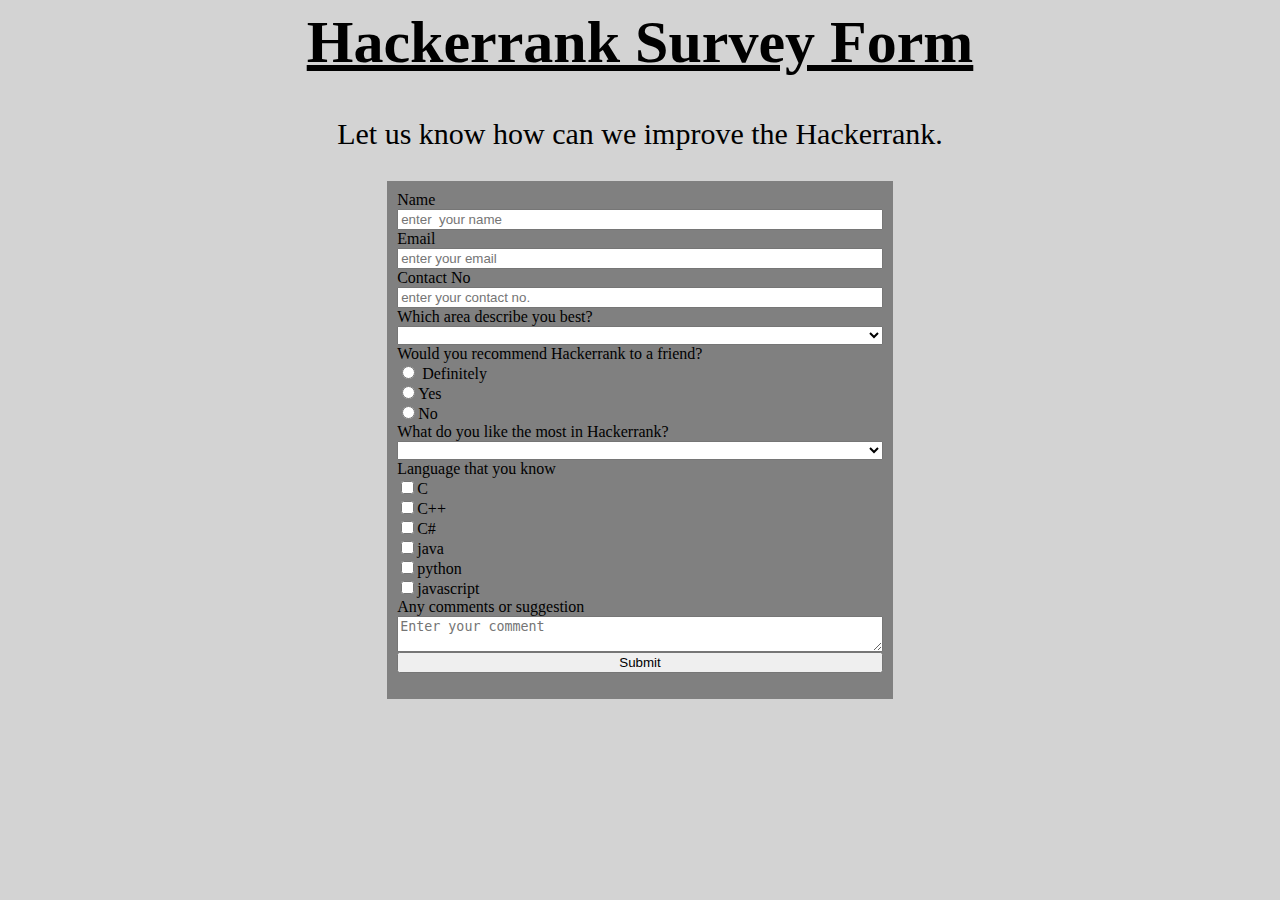
<file: Survey Form/index.html>
<html>
  <head>
    <title>Build a Survey Form</title>
    <link rel="stylesheet" href="style.css">
    </head>
<body>
 <h1 id="title"><u>Hackerrank Survey Form</u></h1>
  <p id="description" class="title-text">Let us know how can we improve the Hackerrank.</p>
  <main>
  <form id="survey-form">
 <label for="name" id="name-label">Name</label>      
    <input id="name" type="text" placeholder="enter  your name">
    <label for="email" id="email-label">Email</label>
    <input id="email" type="text" placeholder="enter your email">
    <label for="Contact No" id="contact No-label">Contact No</label>
    <input id="contact no" type="number" placeholder="enter your contact no.">
    <label for="dropdown">Which area describe you best?</label>
    <select id="dropdown">
      <option value=""></option>
      <option value="student">student</option>
      <option value="teacher">teacher</option>
      <option value="professional">professional</option>
      <option value="other">other</option>
    </select>
    <label for="recommendation">Would you recommend Hackerrank to a friend?</label>
      <label for="recommend-1"><input type="radio" id="recommend-1" name="recommend">
        Definitely</input></label>
    <label for="recommend-2"><input type="radio" id="recommend-2" name="recommend">Yes</input></label>
  <label for="recommend-3"><input type="radio" id="recommend-3" name="recommend">No</input></label>
  <label for="likethemost">What do you like the most in Hackerrank?</label>
  <select id="likethemost">
    <option value="">
    <option value="Challenges">Challenges</option>
    <option value="projects">Projects</option>
    <option value="Community">Community</option>
    <option value="Open source">Open Source</option>
  </select>
  <label>Language that you know</label>
  <label for="inp-1">
    <input type="checkbox" value="C">C</input></label>
<label for="inp-2">
<input type="checkbox" value="C++">C++</input></label>
<label for="inp-3">
  <input type="checkbox" value="C#">C#</input></label>
<label for="inp-4">
  <input type="checkbox" value="java">java</input></label>
<label for="inp-5">
  <input type="checkbox" value="python">python</input></label>
<label for="inp-6">
 <input type="checkbox" value="javascript">javascript</input></label>
<label for="comment">Any comments or suggestion</label>
<textarea name="comment" id="comment" placeholder="Enter your comment"></textarea>
</div>
<button type="submit" value="submit">Submit</button>
</main>
</form>
     </body>
</html>
</file>
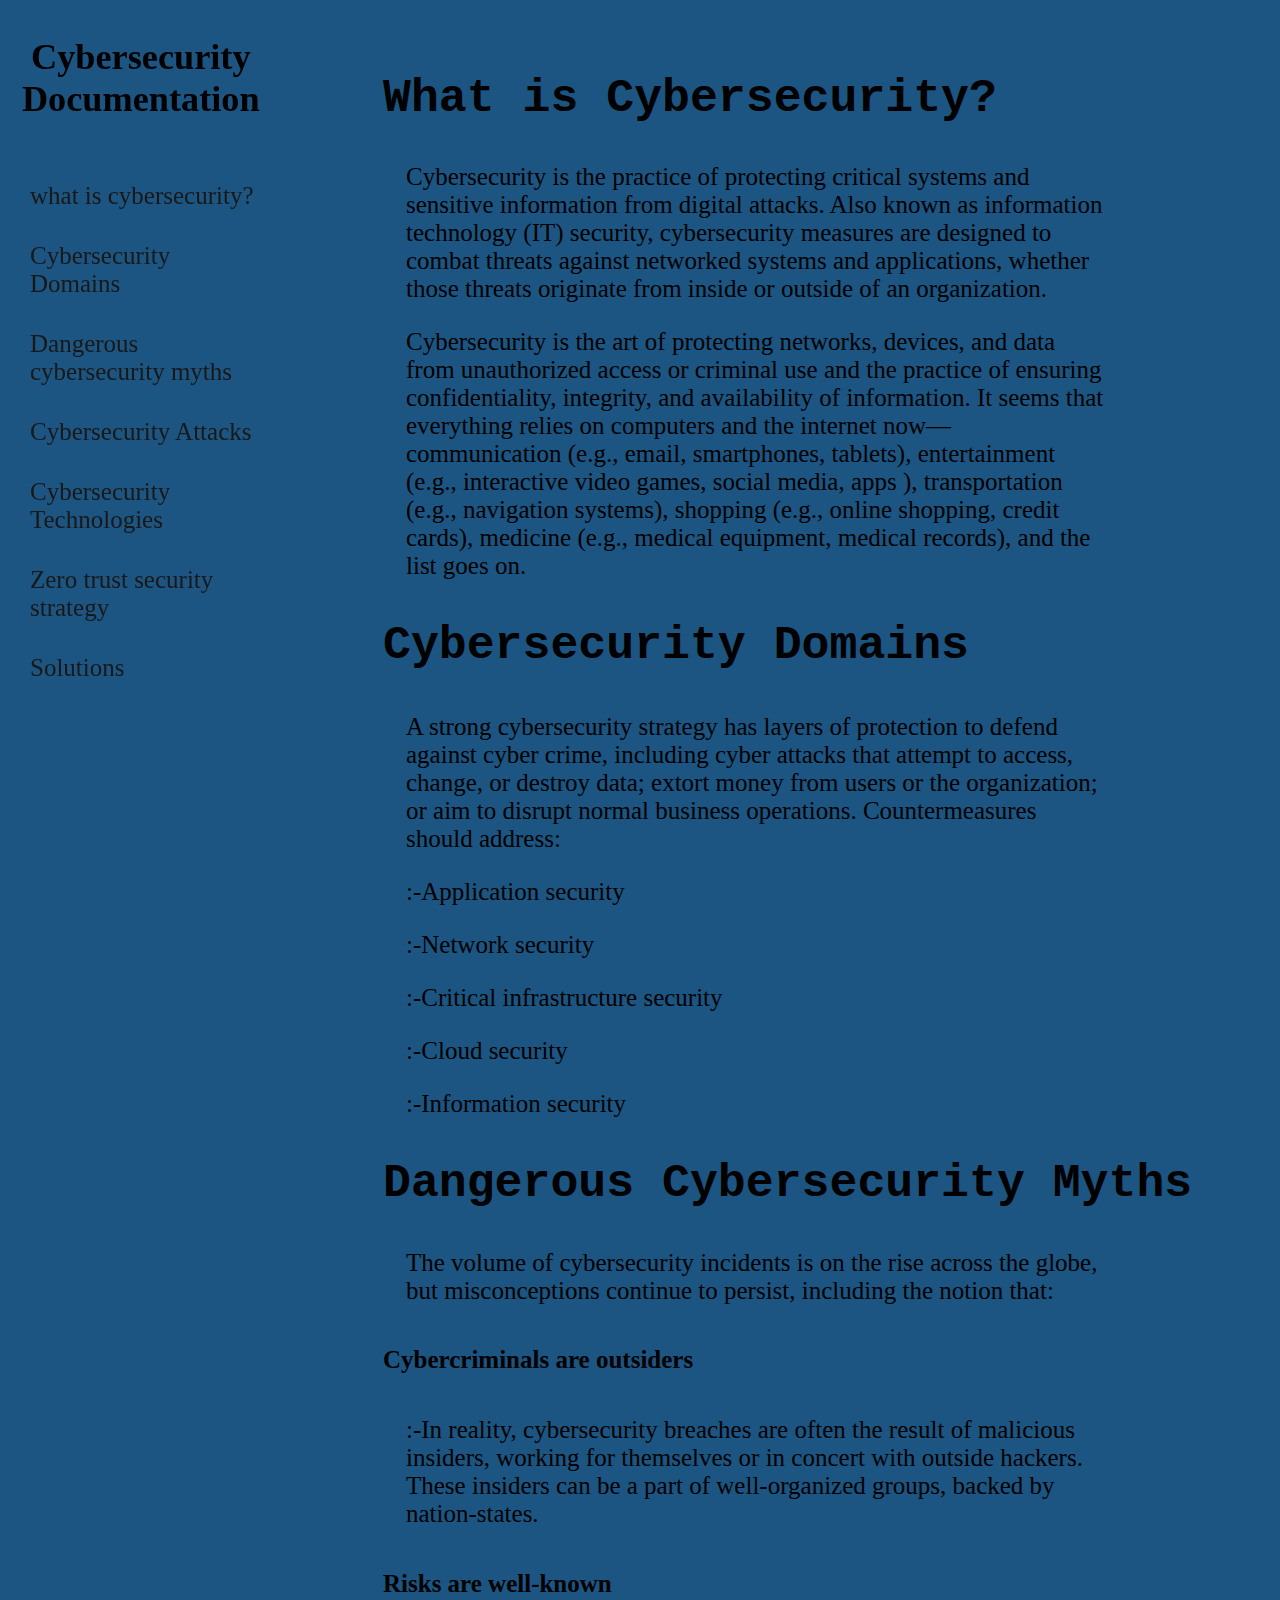
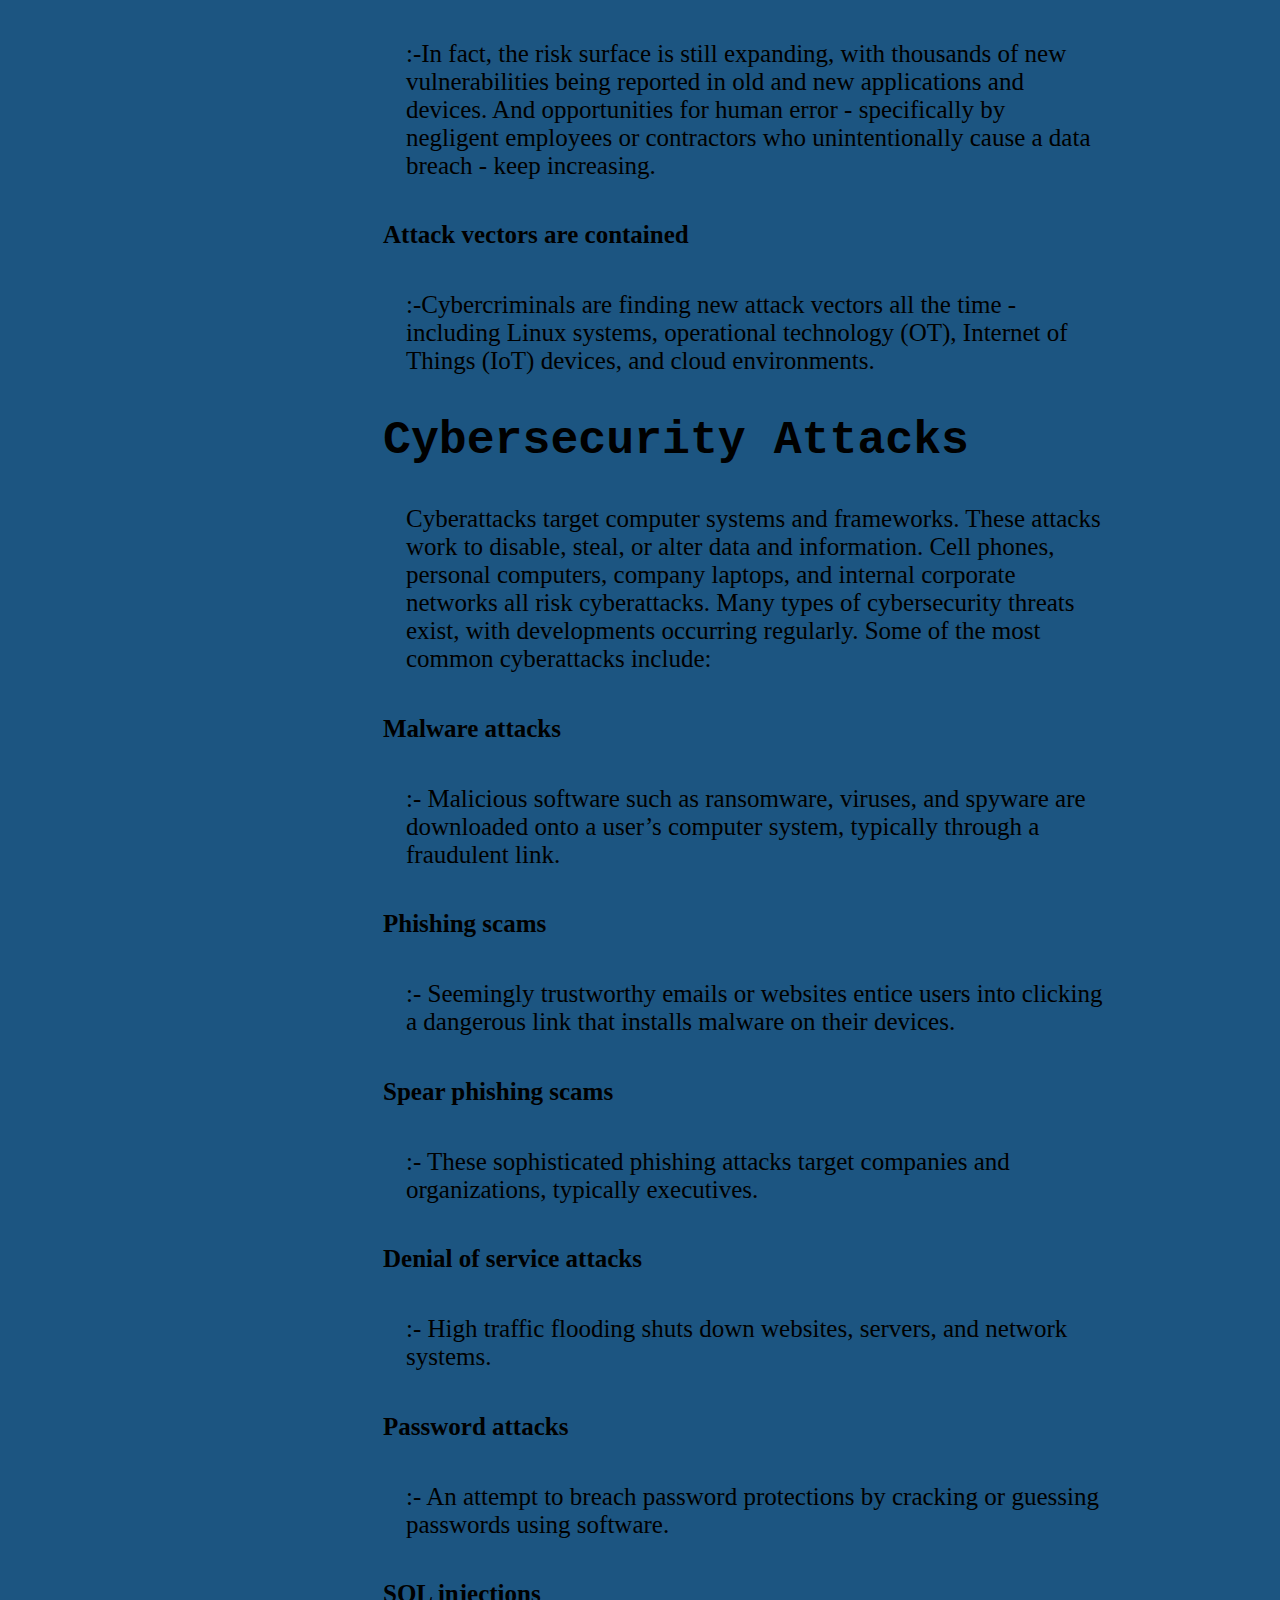
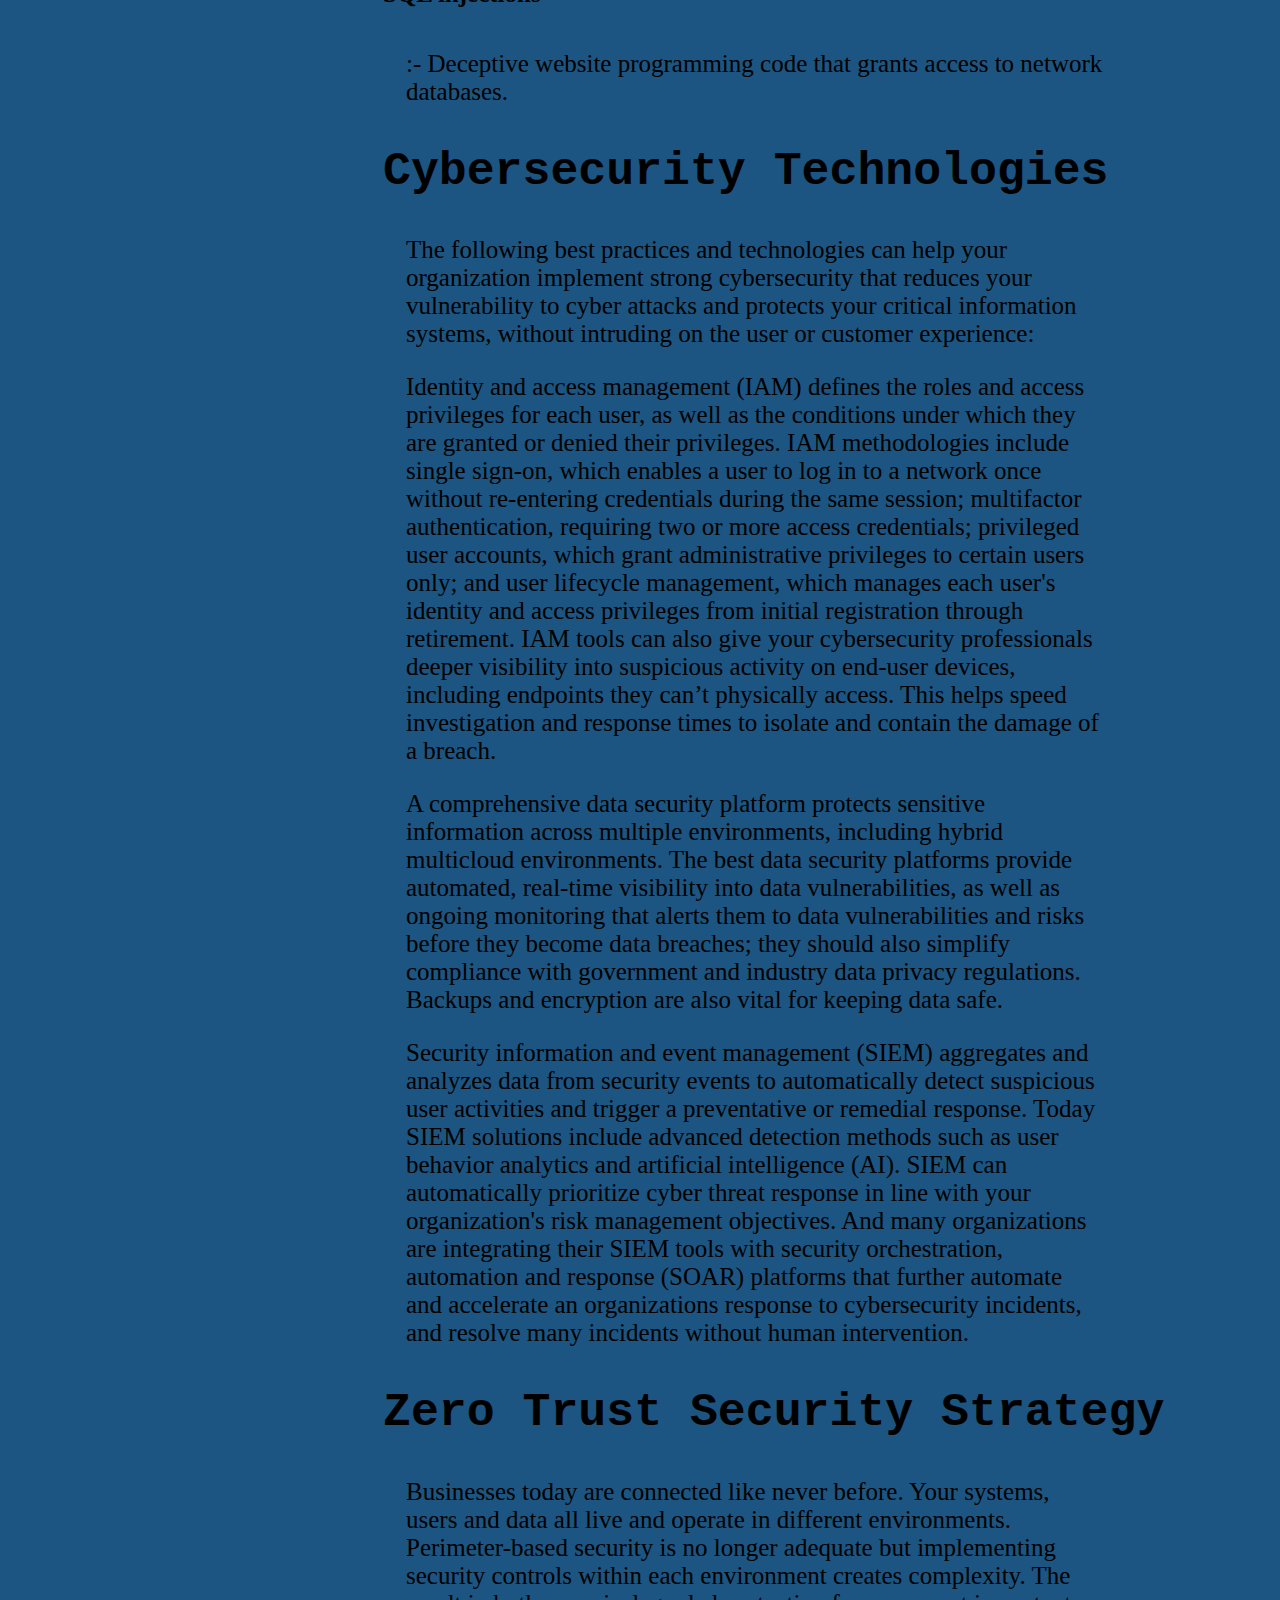
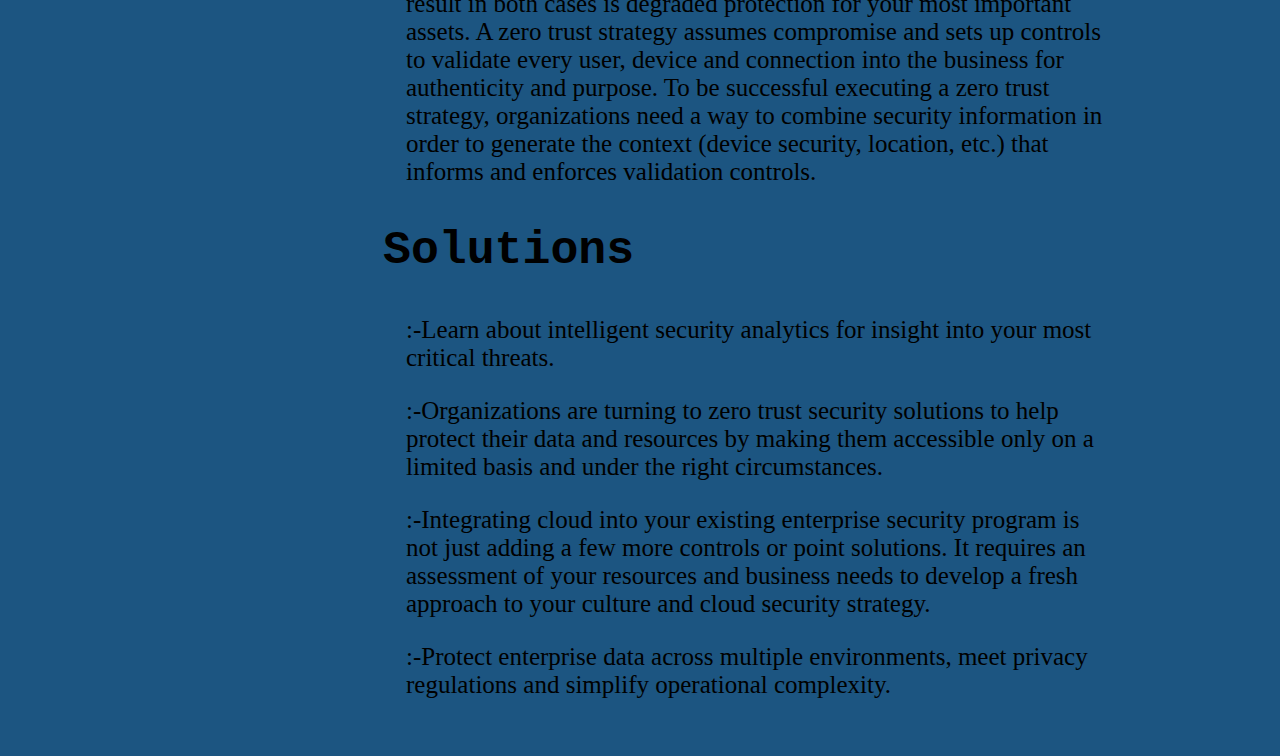
<file: Technical Documentation/index.html>
<html>
  <head>
    <title> Build a Technical Documentation Page</title>
    <link rel="stylesheet" href="style.css">
  </head>
  <body>
    <div id="navbar">
    <header>
      <h3> Cybersecurity Documentation</h3>
    </header>
    <ul id="nav-list" type="number">
      <a href="#what is cybersecurity?" class="nav-link"><li>what is cybersecurity?</li></a>
      <a href="#Cybersecurity Domains" class="nav-link"><li>Cybersecurity Domains</li></a>
      <a href="#Dangerous Cybersecurity Myths" class="nav-link"><li>Dangerous cybersecurity myths</li></a>
      <a href="#Cybersecurity Attacks" class="nav-link"><li>Cybersecurity Attacks</li></a>
      <a href="#Cybersecurity Technologies" class="nav-link"><li>Cybersecurity Technologies</li></a>
      <a href="#Zero Trust Security Strategy" class="nav-link"><li>Zero trust security strategy</li></a>
      <a href="#Solutions" class="nav-link"><li>Solutions</li></a>
    </ul>
      </div>
    <main id="main-doc"> 
     <section id="what is cybersecurity?" class="main-section">
       <header>
         <code>
         <h2>What is Cybersecurity?</h2>
         </code>
           </header>
           <p>Cybersecurity is the practice of protecting critical systems and sensitive information from digital attacks. Also known as information technology (IT) security, cybersecurity measures are designed to combat threats against networked systems and applications, whether those threats originate from inside or outside of an organization.</p>
           <p>Cybersecurity is the art of protecting networks, devices, and data from unauthorized access or criminal use and the practice of ensuring confidentiality, integrity, and availability of information. It seems that everything relies on computers and the internet now—communication (e.g., email, smartphones, tablets), entertainment (e.g., interactive video games, social media, apps ), transportation (e.g., navigation systems), shopping (e.g., online shopping, credit cards), medicine (e.g., medical equipment, medical records), and the list goes on.</p>
           </section>
      <section id="Cybersecurity Domains" class="main-section">
       <header>
         <code>
         <h2>Cybersecurity Domains<h1>
           </code>
           </header>
           <p>A strong cybersecurity strategy has layers of protection to defend against cyber crime, including cyber attacks that attempt to access, change, or destroy data; extort money from users or the organization; or aim to disrupt normal business operations. Countermeasures should address:</p>
           <p>:-Application security </p>
           <p>:-Network security </p>
           <p>:-Critical infrastructure security </p>
           <p>:-Cloud security</p>
           <p>:-Information security</p>
           </section>
         <section id="Dangerous Cybersecurity Myths" class="main-section">
       <header>
         <code>
         <h2>Dangerous Cybersecurity Myths<h2>
           </code>
           </header>
           <p>The volume of cybersecurity incidents is on the rise across the globe, but misconceptions continue to persist, including the notion that:

<h5>Cybercriminals are outsiders</h5> 
           <p>:-In reality, cybersecurity breaches are often the result of malicious insiders, working for themselves or in concert with outside hackers. These insiders can be a part of well-organized groups, backed by nation-states.</p>
<h5>Risks are well-known</h5> 
           <p>:-In fact, the risk surface is still expanding, with thousands of new vulnerabilities being reported in old and new applications and devices. And opportunities for human error - specifically by negligent employees or contractors who unintentionally cause a data breach - keep increasing.</p>
<h5>Attack vectors are contained</h5><p>:-Cybercriminals are finding new attack vectors all the time - including Linux systems, operational technology (OT), Internet of Things (IoT) devices, and cloud environments.</p>
     <section id="Cybersecurity Attacks" class="main-section">
       <header>
         <code>
         <h2>Cybersecurity Attacks<h2>
           </code>
           </header>
           <p>Cyberattacks target computer systems and frameworks. These attacks work to disable, steal, or alter data and information. Cell phones, personal computers, company laptops, and internal corporate networks all risk cyberattacks.
Many types of cybersecurity threats exist, with developments occurring regularly. Some of the most common cyberattacks include:</p>
         <h5>Malware attacks</h5><p>:- Malicious software such as ransomware, viruses, and spyware are downloaded onto a user’s computer system, typically through a fraudulent link.</p>
           <h5>Phishing scams</h5><p>:- Seemingly trustworthy emails or websites entice users into clicking a dangerous link that installs malware on their devices.</p>
           <h5>Spear phishing scams</h5><p>:- These sophisticated phishing attacks target companies and organizations, typically executives.</p>
           <h5>Denial of service attacks</h5><p>:- High traffic flooding shuts down websites, servers, and network systems.</p>
           <h5>Password attacks</h5><p>:- An attempt to breach password protections by cracking or guessing passwords using software.</p>
           <h5>SQL injections</h5><p>:- Deceptive website programming code that grants access to network databases.</p>
      <section id="Cybersecurity Technologies" class="main-section">
       <header>
         <code>
         <h2>Cybersecurity Technologies<h2>
           </code>
           </header>
           <p>The following best practices and technologies can help your organization implement strong cybersecurity that reduces your vulnerability to cyber attacks and protects your critical information systems, without intruding on the user or customer experience:</p>

<p>Identity and access management (IAM) defines the roles and access privileges for each user, as well as the conditions under which they are granted or denied their privileges. IAM methodologies include single sign-on, which enables a user to log in to a network once without re-entering credentials during the same session; multifactor authentication, requiring two or more access credentials; privileged user accounts, which grant administrative privileges to certain users only; and user lifecycle management, which manages each user's identity and access privileges from initial registration through retirement. IAM tools can also give your cybersecurity professionals deeper visibility into suspicious activity on end-user devices, including endpoints they can’t physically access. This helps speed investigation and response times to isolate and contain the damage of a breach.</p>
           <p> A comprehensive data security platform protects sensitive information across multiple environments, including hybrid multicloud environments. The best data security platforms provide automated, real-time visibility into data vulnerabilities, as well as ongoing monitoring that alerts them to data vulnerabilities and risks before they become data breaches; they should also simplify compliance with government and industry data privacy regulations. Backups and encryption are also vital for keeping data safe.</p>

<p>Security information and event management (SIEM) aggregates and analyzes data from security events to automatically detect suspicious user activities and trigger a preventative or remedial response. Today SIEM solutions include advanced detection methods such as user behavior analytics and artificial intelligence (AI). SIEM can automatically prioritize cyber threat response in line with your organization's risk management objectives. And many organizations are integrating their SIEM tools with security orchestration, automation and response (SOAR) platforms that further automate and accelerate an organizations response to cybersecurity incidents, and resolve many incidents without human intervention.   </p>
        <section id="Zero Trust Security Strategy" class="main-section">
       <header>
         <code>
         <h2>Zero Trust Security Strategy</h2> 
           </code>
           </header>
          <p>Businesses today are connected like never before. Your systems, users and data all live and operate in different environments. Perimeter-based security is no longer adequate but implementing security controls within each environment creates complexity. The result in both cases is degraded protection for your most important assets. A zero trust strategy assumes compromise and sets up controls to validate every user, device and connection into the business for authenticity and purpose. To be successful executing a zero trust strategy, organizations need a way to combine security information in order to generate the context (device security, location, etc.) that informs and enforces validation controls.</p>
          <section id="solutions" class="main-section">
       <header>
         <code>
         <h2>Solutions</h2> 
           </code>
           </header>
            <p>:-Learn about intelligent security analytics for insight into your most critical threats.</p>
              <p>:-Organizations are turning to zero trust security solutions to help protect their data and resources by making them accessible only on a limited basis and under the right circumstances.</p>
              <p>:-Integrating cloud into your existing enterprise security program is not just adding a few more controls or point solutions. It requires an assessment of your resources and business needs to develop a fresh approach to your culture and cloud security strategy.</p>
              <p>:-Protect enterprise data across multiple environments, meet privacy regulations and simplify operational complexity.</p>
         </main>  
           </body>
    </html>
</file>
<file: Survey Form/style.css>
body{
  background-color:lightgray;
}
h1{
  font-size:60px;
  text-align:center;
}
p{
    text-align:center;
    font-size:30px;
  }
main{
  background-color:gray;
  padding-top:10px;
  padding-right:10px;
  padding-bottom:10px;
  padding-left:10px;
  margin-left:30%;
  margin-right:30%;
}
#survey-form{
  display:flex;
  flex-direction:column;
}
#submit{
  
  padding-top:5px;
  padding-bottom:5px;
  background-color:blue;
}
</file>
<file: Technical Documentation/style.css>
body{
  background-color:rgb(28, 85, 129);
}
#navbar {
  position: fixed;
  top: 0px;
  left: 0px;
  width: 22%;
  height: 100%;
  border: 0px solid rgb(238, 232, 232);
  overflow-y: scroll;
}
header {
  font-size: 31px;
  margin: 7px;
  text-align: center;
}
.nav-link {
  padding: 3px; 
  text-decoration:none;
  cursor: pointer;
}
#navbar li {
  color: rgb(24, 24, 24);
  border: 0px solid;
  padding: 7px;
  list-style: none;
  position: relative;
  right: 17px;
  font-size: 25px;
}
#main-doc {
  position: absolute;
  margin-left: 350px;
  margin-bottom: 109px;
  padding: 25px;
}
#main-doc header {
  text-align: left;
  margin: auto;
  margin-top: 30px;
}
p {
  font-size: 25px;
  margin-left: 23px;
  width: 80%;
  max-width: 100%;
}
h5{
  font-size: 25px;
}
@media url{
   #navbar ul {
    height: 207px;
}
}
</file>
